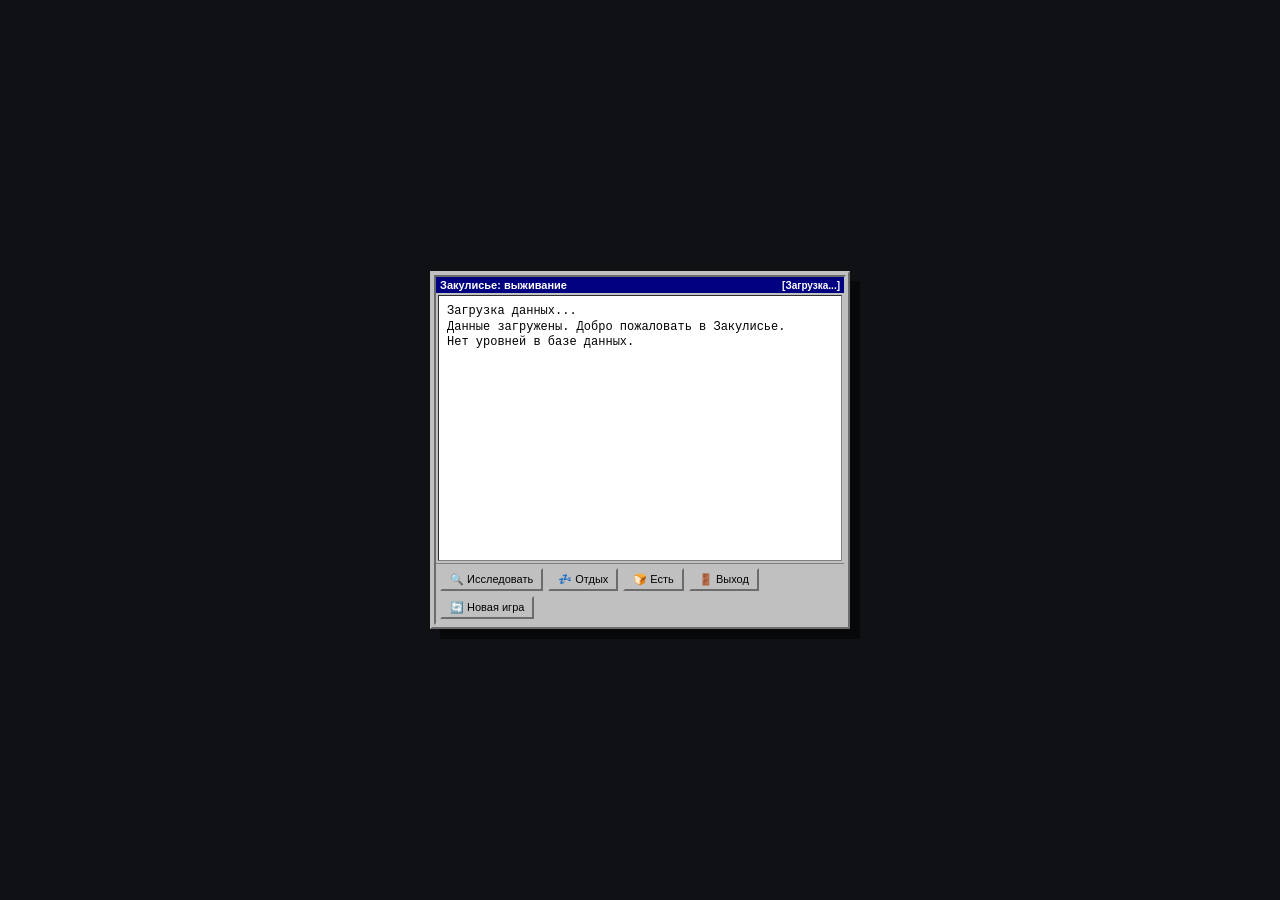
<file: game.html>
<!DOCTYPE html>
<html lang="ru">
<head>
  <meta charset="UTF-8">
  <meta name="viewport" content="width=device-width, initial-scale=1.0, maximum-scale=1.0, user-scalable=yes">
  <title>Закулисье: выживание</title>
  <style>
    * { margin:0; padding:0; box-sizing:border-box; }
    body {
      background: #0f1115;
      font-family: 'Segoe UI', 'Inter', system-ui, sans-serif;
      display: flex;
      align-items: center;
      justify-content: center;
      height: 100vh;
      overflow: hidden;
    }
    .game-window {
      width: 420px;
      background: #c0c0c0;
      border: 2px outset #c0c0c0;
      padding: 2px;
      font-family: "MS Sans Serif", "Tahoma", sans-serif;
      font-size: 11px;
      color: #000;
      box-shadow: 10px 10px 0px rgba(0,0,0,0.5);
    }
    .game-card {
      display: flex;
      flex-direction: column;
      width: 100%;
      height: 350px;
      background: #c0c0c0;
      border: 2px inset #c0c0c0;
      overflow: hidden;
    }
    .game-header {
      background: #000080;
      padding: 2px 4px;
      display: flex;
      align-items: center;
      justify-content: space-between;
      color: white;
      font-weight: bold;
    }
    .game-body {
      flex: 1;
      background: #fff;
      border: 1px inset #808080;
      margin: 2px;
      padding: 8px;
      font-family: "Courier New", monospace;
      font-size: 12px;
      overflow-y: auto;
      line-height: 1.3;
      position: relative;
    }
    .game-stats {
      position: absolute;
      bottom: 2px;
      left: 2px;
      right: 2px;
      background: #f0f0f0;
      border-top: 1px solid #808080;
      padding: 2px 4px;
      font-size: 10px;
      font-family: "MS Sans Serif", sans-serif;
    }
    .game-footer {
      background: #c0c0c0;
      padding: 4px;
      border-top: 1px solid #808080;
      display: flex;
      gap: 5px;
      flex-wrap: wrap;
    }
    .win-btn {
      background: #c0c0c0;
      border: 2px outset #c0c0c0;
      padding: 3px 8px;
      cursor: pointer;
      font-size: 11px;
    }
    .win-btn:active {
      border: 2px inset #c0c0c0;
    }
  </style>
</head>
<body>
<div class="game-window" id="gameWindow">
  <div class="game-card">
    <div class="game-header">
      <span>Закулисье: выживание</span>
      <span id="gameLevelId" style="font-size:10px;">[Загрузка...]</span>
    </div>
    <div class="game-body" id="gameLog">
      <div>Загрузка данных...</div>
    </div>
    <div class="game-footer">
      <button class="win-btn" id="btnExplore">🔍 Исследовать</button>
      <button class="win-btn" id="btnRest">💤 Отдых</button>
      <button class="win-btn" id="btnEat">🍞 Есть</button>
      <button class="win-btn" id="btnExit">🚪 Выход</button>
      <button class="win-btn" id="btnNewGame">🔄 Новая игра</button>
    </div>
  </div>
</div>

<script>
(function() {
  const API = {
    owner: () => localStorage.getItem('gh_owner'),
    repo: () => localStorage.getItem('gh_repo'),
    token: () => localStorage.getItem('gh_token'),
    headers: () => { const t = API.token(); return t ? { Authorization: `token ${t}` } : {}; },
    base: () => `https://api.github.com/repos/${API.owner()}/${API.repo()}/contents`,
    raw: (file) => `https://raw.githubusercontent.com/${API.owner()}/${API.repo()}/main/${file}?t=${Date.now()}`
  };

  let data = { levels: [], entities: [], items: [], foods: [] };
  let gameState = {
    hp: 100,
    hunger: 100,
    sleep: 100,
    currentLevelId: null,
    inventory: []
  };

  const gameLog = document.getElementById('gameLog');
  const gameLevelIdSpan = document.getElementById('gameLevelId');

  function addLog(msg) {
    gameLog.innerHTML += `<div>${msg}</div>`;
    gameLog.scrollTop = gameLog.scrollHeight;
  }

  function updateStats() {
    const stats = document.getElementById('gameStats');
    if (stats) stats.remove();
    const div = document.createElement('div');
    div.id = 'gameStats';
    div.className = 'game-stats';
    div.textContent = `HP: ${gameState.hp} | Сытость: ${gameState.hunger} | Сон: ${gameState.sleep} | Инвентарь: ${gameState.inventory.length} предметов`;
    gameLog.appendChild(div);
  }

  async function fetchFilesInFolder(folder) {
    if (!API.owner() || !API.repo()) return [];
    const url = `${API.base()}/${folder}`;
    try {
      const resp = await fetch(url, { headers: API.headers(), cache:'no-store' });
      if (!resp.ok) return [];
      const items = await resp.json();
      return Array.isArray(items) ? items.filter(f => f.type === 'file' && f.name.endsWith('.json')) : [];
    } catch(e) { return []; }
  }

  async function loadAllData() {
    try {
      const folders = ['levels', 'entities', 'items', 'foods'];
      data = { levels: [], entities: [], items: [], foods: [] };
      const downloadPromises = [];
      for (const folder of folders) {
        const files = await fetchFilesInFolder(folder);
        files.forEach(file => {
          downloadPromises.push((async () => {
            const resp = await fetch(file.download_url, { cache:'no-store' });
            if (resp.ok) {
              const obj = await resp.json();
              data[folder].push(obj);
            }
          })());
        });
      }
      await Promise.all(downloadPromises);
      return true;
    } catch(e) {
      addLog('Ошибка загрузки данных. Проверьте настройки GitHub.');
      return false;
    }
  }

  function startGame() {
    if (data.levels.length === 0) {
      addLog("Нет уровней в базе данных.");
      return;
    }
    const randomLevel = data.levels[Math.floor(Math.random() * data.levels.length)];
    gameState = {
      hp: 100,
      hunger: 100,
      sleep: 100,
      currentLevelId: randomLevel.id,
      inventory: []
    };
    gameLog.innerHTML = '';
    addLog(`Вы попали на уровень "${randomLevel.title}" (ID: ${randomLevel.id}).`);
    addLog(`Класс опасности: ${randomLevel.cls}`);
    gameLevelIdSpan.textContent = `[Ур. ${randomLevel.id}]`;
    updateStats();
  }

  function explore() {
    const level = data.levels.find(l => l.id === gameState.currentLevelId);
    if (!level) return;
    const roll = Math.random();
    addLog("Вы осматриваетесь...");
    
    if (roll < 0.3 * (level.stats?.resources || 3) / 5) {
      const possibleItems = data.items.filter(i => level.itemIds?.includes(i.id));
      if (possibleItems.length > 0) {
        const item = possibleItems[Math.floor(Math.random() * possibleItems.length)];
        gameState.inventory.push(item);
        addLog(`Найдено: ${item.name} (${item.id}).`);
      } else {
        addLog("Ничего полезного.");
      }
    } else if (roll < 0.5) {
      const possibleFoods = data.foods.filter(f => level.foodIds?.includes(f.id));
      if (possibleFoods.length > 0) {
        const food = possibleFoods[Math.floor(Math.random() * possibleFoods.length)];
        gameState.inventory.push(food);
        addLog(`Найдена еда: ${food.name} (${food.id}).`);
      } else {
        addLog("Крошки, но не еда.");
      }
    } else if (roll < 0.7) {
      const possibleEntities = data.entities.filter(e => level.ent?.includes(e.id));
      if (possibleEntities.length > 0) {
        const entity = possibleEntities[Math.floor(Math.random() * possibleEntities.length)];
        addLog(`Встречена сущность: ${entity.name} (класс ${entity.cls}).`);
        const entityDanger = parseInt(entity.cls) || 0;
        if (entityDanger >= 2) {
          const damage = entityDanger * 10 + Math.floor(Math.random() * 10);
          gameState.hp -= damage;
          addLog(`Атака! -${damage} HP.`);
          if (gameState.hp <= 0) {
            addLog("Вы погибли. Игра окончена.");
            gameState.hp = 0;
          }
        } else {
          addLog("Сущность не агрессивна.");
        }
      } else {
        addLog("Тишина.");
      }
    } else {
      addLog("Ничего интересного.");
    }
    
    gameState.hunger = Math.max(0, gameState.hunger - 10);
    gameState.sleep = Math.max(0, gameState.sleep - 8);
    if (gameState.hunger <= 0) { addLog("Вы умираете от голода!"); gameState.hp = 0; }
    if (gameState.sleep <= 0) { addLog("Потеря сознания."); gameState.hp = Math.max(0, gameState.hp - 20); }
    updateStats();
  }

  function rest() {
    addLog("Вы отдыхаете...");
    gameState.sleep = Math.min(100, gameState.sleep + 30);
    gameState.hp = Math.min(100, gameState.hp + 10);
    gameState.hunger = Math.max(0, gameState.hunger - 5);
    updateStats();
  }

  function eat() {
    const foodItems = gameState.inventory.filter(item => data.foods.includes(item));
    if (foodItems.length === 0) {
      addLog("Нет еды.");
      return;
    }
    const food = foodItems[0];
    gameState.inventory = gameState.inventory.filter(i => i !== food);
    const calories = food.stats?.calories || 200;
    gameState.hunger = Math.min(100, gameState.hunger + calories / 10);
    addLog(`Вы съели ${food.name}.`);
    updateStats();
  }

  function findExit() {
    const level = data.levels.find(l => l.id === gameState.currentLevelId);
    if (!level) return;
    const outIds = level.out ? level.out.split(',').map(s => s.trim()) : [];
    if (outIds.length === 0) {
      addLog("Выходов нет.");
      return;
    }
    const chance = 0.3 + (level.stats?.navigation || 1) * 0.1;
    if (Math.random() < chance) {
      const nextId = outIds[Math.floor(Math.random() * outIds.length)];
      const nextLevel = data.levels.find(l => l.id === nextId);
      if (nextLevel) {
        gameState.currentLevelId = nextLevel.id;
        gameLevelIdSpan.textContent = `[Ур. ${nextLevel.id}]`;
        addLog(`Переход на уровень "${nextLevel.title}" (ID: ${nextLevel.id}).`);
      } else {
        addLog("Выход в никуда...");
      }
    } else {
      addLog("Не удалось найти выход.");
    }
    updateStats();
  }

  document.getElementById('btnExplore').addEventListener('click', explore);
  document.getElementById('btnRest').addEventListener('click', rest);
  document.getElementById('btnEat').addEventListener('click', eat);
  document.getElementById('btnExit').addEventListener('click', findExit);
  document.getElementById('btnNewGame').addEventListener('click', startGame);

  (async () => {
    const success = await loadAllData();
    if (success) {
      addLog("Данные загружены. Добро пожаловать в Закулисье.");
      startGame();
    } else {
      addLog("Не удалось загрузить данные.");
    }
  })();
})();
</script>
</body>
</html>
</file>
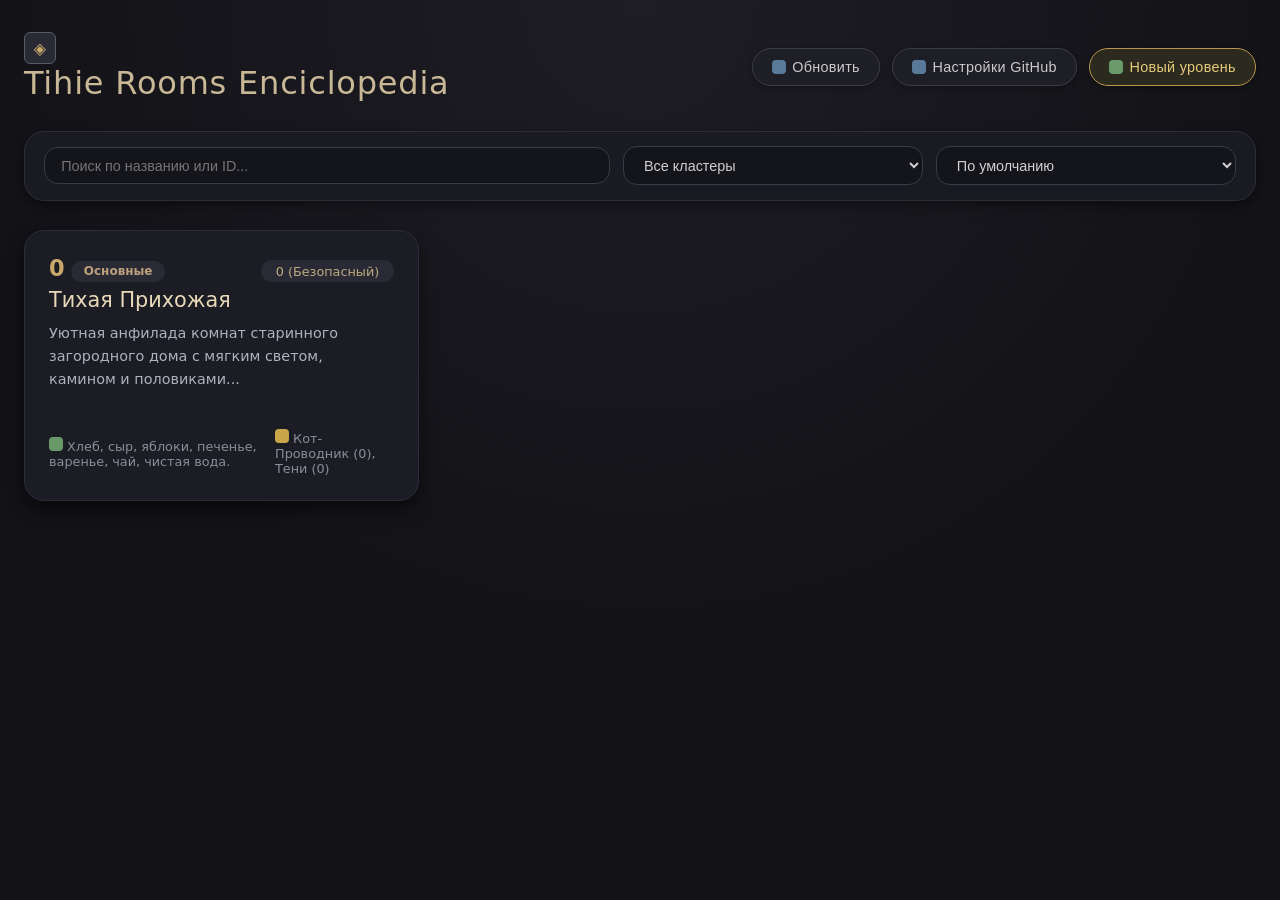
<file: tihiy (2).html>
<!DOCTYPE html>
<html lang="ru">
<head>
    <meta charset="UTF-8">
    <meta name="viewport" content="width=device-width, initial-scale=1.0, maximum-scale=1.0, user-scalable=yes">
    <title>Tihie Rooms Enciclopedia</title>
    <style>
        * {
            margin: 0;
            padding: 0;
            box-sizing: border-box;
        }

        body {
            font-family: 'Segoe UI', 'Inter', system-ui, -apple-system, sans-serif;
            min-height: 100vh;
            background: #121217;
            background-image: radial-gradient(circle at 50% 0%, #1e1d24 0%, #121217 60%);
            color: #d4d4dc;
            padding: 2rem 1.5rem;
            display: flex;
            flex-direction: column;
            align-items: center;
        }

        .container {
            max-width: 1400px;
            width: 100%;
        }

        .header {
            display: flex;
            flex-wrap: wrap;
            align-items: center;
            justify-content: space-between;
            margin-bottom: 1.8rem;
            gap: 1rem;
        }

        .logo h1 {
            font-size: 2rem;
            font-weight: 500;
            letter-spacing: 0.8px;
            color: #c9b896;
            display: flex;
            align-items: center;
            gap: 0.5rem;
        }

        .logo-icon {
            display: inline-flex;
            align-items: center;
            justify-content: center;
            width: 32px;
            height: 32px;
            background: #2a2a35;
            border-radius: 6px;
            border: 1px solid #5a5a6a;
        }

        .actions {
            display: flex;
            gap: 0.75rem;
            flex-wrap: wrap;
            align-items: center;
        }

        .btn {
            background: #1e1e26;
            border: 1px solid #3d3d4a;
            color: #cacaca;
            padding: 0.6rem 1.2rem;
            border-radius: 40px;
            font-weight: 500;
            font-size: 0.9rem;
            cursor: pointer;
            transition: all 0.2s;
            display: inline-flex;
            align-items: center;
            gap: 0.4rem;
            letter-spacing: 0.3px;
            box-shadow: 0 2px 6px rgba(0,0,0,0.3);
        }

        .btn:hover {
            background: #262630;
            border-color: #c9a86c;
            color: #e8dcc8;
            box-shadow: 0 6px 14px rgba(0,0,0,0.5);
        }

        .btn.primary {
            background: #2c2a1f;
            border-color: #b8974c;
            color: #e5c97a;
        }

        .btn.primary:hover {
            background: #3a3528;
        }

        .color-dot {
            display: inline-block;
            width: 14px;
            height: 14px;
            border-radius: 4px;
            background: #777;
        }
        .dot-green { background: #6a9a6a; }
        .dot-yellow { background: #c9a64a; }
        .dot-blue { background: #5a7a9a; }
        .dot-orange { background: #b9774a; }
        .dot-red { background: #a95a5a; }
        .dot-gray { background: #6a6a7a; }

        .filters-bar {
            display: flex;
            flex-wrap: wrap;
            gap: 0.8rem;
            margin-bottom: 1.8rem;
            background: #1a1a22;
            padding: 0.9rem 1.2rem;
            border-radius: 20px;
            border: 1px solid #2e2e3a;
            align-items: center;
            box-shadow: 0 4px 12px rgba(0,0,0,0.4);
        }

        .filters-bar input,
        .filters-bar select {
            padding: 0.6rem 1rem;
            background: #14141b;
            border: 1px solid #3a3a48;
            border-radius: 14px;
            color: #d0d0d0;
            font-size: 0.9rem;
            outline: none;
            transition: 0.2s;
        }

        .filters-bar input:focus,
        .filters-bar select:focus {
            border-color: #c9a86c;
            background: #1a1a24;
        }

        .levels-grid {
            display: grid;
            grid-template-columns: repeat(auto-fill, minmax(320px, 1fr));
            gap: 1.5rem;
        }

        .level-card {
            background: #1c1c24;
            border: 1px solid #2d2d3a;
            border-radius: 20px;
            padding: 1.5rem;
            transition: all 0.25s;
            cursor: pointer;
            box-shadow: 0 8px 18px rgba(0,0,0,0.5);
            display: flex;
            flex-direction: column;
        }

        .level-card:hover {
            transform: translateY(-3px);
            border-color: #b8974c;
            box-shadow: 0 14px 28px rgba(0,0,0,0.7);
        }

        .card-header {
            display: flex;
            justify-content: space-between;
            align-items: baseline;
            margin-bottom: 0.4rem;
        }

        .level-id {
            font-size: 1.4rem;
            font-weight: 600;
            color: #c9a86c;
        }

        .class-badge {
            background: #2a2a36;
            padding: 0.2rem 0.9rem;
            border-radius: 16px;
            font-size: 0.8rem;
            font-weight: 500;
            color: #bcaa7c;
        }

        .level-title {
            font-size: 1.3rem;
            font-weight: 500;
            margin-bottom: 0.6rem;
            color: #e8d9b8;
        }

        .level-desc {
            font-size: 0.9rem;
            color: #b0b0be;
            line-height: 1.6;
            margin-bottom: 1rem;
            white-space: pre-wrap;
            word-break: break-word;
            flex: 1;
            overflow: hidden;
            display: -webkit-box;
            -webkit-line-clamp: 4;
            -webkit-box-orient: vertical;
        }

        .card-images {
            display: flex;
            gap: 0.4rem;
            flex-wrap: wrap;
            margin: 0.5rem 0;
        }
        .card-images img {
            width: 60px;
            height: 60px;
            object-fit: cover;
            border-radius: 10px;
            border: 1px solid #3a3a4a;
        }

        .cluster-tag {
            font-size: 0.75rem;
            background: #2a2a35;
            padding: 0.2rem 0.8rem;
            border-radius: 12px;
            color: #bca07c;
            margin-left: 0.4rem;
        }

        .card-footer {
            display: flex;
            justify-content: space-between;
            align-items: center;
            margin-top: 0.4rem;
            font-size: 0.8rem;
            color: #8c8c9a;
        }

        /* Модальные окна */
        .modal {
            display: none;
            position: fixed;
            top: 0; left: 0; width: 100%; height: 100%;
            background: rgba(0,0,0,0.65);
            backdrop-filter: blur(6px);
            align-items: center;
            justify-content: center;
            z-index: 100;
            padding: 1rem;
        }
        .modal.active {
            display: flex;
        }

        .modal-content {
            background: #1c1c24;
            border: 1px solid #3d3d4a;
            border-radius: 24px;
            padding: 2rem;
            max-width: 850px;
            width: 100%;
            max-height: 90vh;
            overflow-y: auto;
            box-shadow: 0 20px 40px rgba(0,0,0,0.6);
        }

        .view-content h2 {
            color: #c9a86c;
            margin-bottom: 0.5rem;
        }
        .view-content .class-tag {
            background: #2a2a36;
            padding: 0.4rem 1.2rem;
            border-radius: 20px;
            font-weight: 600;
            color: #cfc19e;
            display: inline-block;
            margin-bottom: 1rem;
        }
        .view-section {
            margin: 1.2rem 0;
        }
        .view-section h3 {
            color: #b8974c;
            font-size: 1rem;
            text-transform: uppercase;
            letter-spacing: 0.5px;
            margin-bottom: 0.3rem;
            display: flex;
            align-items: center;
            gap: 0.5rem;
        }
        .view-section p, .view-section div {
            color: #cbcbd4;
            line-height: 1.7;
            white-space: pre-wrap;
            font-size: 0.95rem;
        }
        .view-images img {
            max-width: 220px;
            border-radius: 14px;
            margin: 0.4rem;
            border: 1px solid #3d3d4a;
        }

        .form-group {
            margin-bottom: 1.2rem;
        }
        .form-group label {
            display: block;
            font-size: 0.85rem;
            margin-bottom: 0.3rem;
            color: #b0b0be;
            font-weight: 500;
            display: flex;
            align-items: center;
            gap: 0.4rem;
        }
        .form-group input,
        .form-group textarea {
            width: 100%;
            padding: 0.8rem 1rem;
            background: #14141b;
            border: 1px solid #3a3a48;
            border-radius: 14px;
            color: #d0d0d0;
            font-size: 0.9rem;
            outline: none;
            font-family: inherit;
            transition: 0.2s;
        }
        .form-group textarea {
            resize: vertical;
            min-height: 90px;
        }
        .form-group textarea.large {
            min-height: 150px;
        }
        .form-group input:focus,
        .form-group textarea:focus {
            border-color: #c9a86c;
            background: #1a1a24;
        }

        .image-entry {
            display: flex;
            gap: 0.5rem;
            margin-bottom: 0.5rem;
            align-items: center;
        }
        .modal-actions {
            display: flex;
            justify-content: flex-end;
            gap: 0.7rem;
            margin-top: 1.5rem;
            border-top: 1px solid #3d3d4a;
            padding-top: 1.2rem;
        }

        .settings-bar {
            display: flex;
            flex-wrap: wrap;
            gap: 0.5rem;
            margin: 1rem 0 1.5rem;
            background: #1a1a22;
            padding: 1rem;
            border-radius: 16px;
            border: 1px solid #2e2e3a;
        }
        .settings-bar input {
            padding: 0.6rem 0.9rem;
            background: #14141b;
            border: 1px solid #3a3a48;
            border-radius: 10px;
            color: #d0d0d0;
            font-size: 0.85rem;
            outline: none;
            flex: 1;
            min-width: 140px;
        }
    </style>
</head>
<body>
<div class="container">
    <div class="header">
        <div class="logo">
            <span class="logo-icon"><span style="color:#c9a86c; font-weight:bold;">◈</span></span>
            <h1>Tihie Rooms Enciclopedia</h1>
        </div>
        <div class="actions">
            <button class="btn" id="refreshBtn"><span class="color-dot dot-blue"></span> Обновить</button>
            <button class="btn" id="settingsBtn"><span class="color-dot dot-blue"></span> Настройки GitHub</button>
            <button class="btn primary" id="addLevelBtn"><span class="color-dot dot-green"></span> Новый уровень</button>
        </div>
    </div>

    <div id="settingsPanel" style="display: none;" class="settings-bar">
        <input type="text" id="ownerInput" placeholder="Username репозитория" />
        <input type="text" id="repoInput" placeholder="Название репозитория" />
        <input type="text" id="pathInput" placeholder="Путь к JSON (levels.json)" value="levels.json" />
        <input type="password" id="tokenInput" placeholder="GitHub Token (classic)" />
        <button class="btn" id="saveSettingsBtn"><span class="color-dot dot-blue"></span> Сохранить</button>
    </div>

    <div class="filters-bar">
        <input type="text" id="searchInput" placeholder="Поиск по названию или ID..." style="flex:2; min-width:200px;" />
        <select id="clusterFilter" style="flex:1;">
            <option value="">Все кластеры</option>
        </select>
        <select id="sortSelect" style="flex:1;">
            <option value="default">По умолчанию</option>
            <option value="id_asc">ID (возр.)</option>
            <option value="id_desc">ID (убыв.)</option>
            <option value="name_asc">Название (А-Я)</option>
            <option value="name_desc">Название (Я-А)</option>
            <option value="class_asc">Класс (0→5)</option>
            <option value="class_desc">Класс (5→0)</option>
        </select>
    </div>

    <div class="levels-grid" id="levelsGrid"></div>
</div>

<!-- Просмотр уровня -->
<div class="modal" id="viewModal">
    <div class="modal-content view-content" id="viewContent"></div>
</div>

<!-- Редактирование -->
<div class="modal" id="editModal">
    <div class="modal-content">
        <h2 id="modalTitle">Новый уровень</h2>
        <div class="form-group"><label>ID уровня</label><input type="text" id="levelId" placeholder="например, 222"></div>
        <div class="form-group"><label>Название</label><input type="text" id="levelName" placeholder="Название уровня"></div>
        <div class="form-group"><label>Кластер</label><input type="text" id="levelCluster" placeholder="Основные, Подуровни..."></div>
        <div class="form-group"><label>Класс</label><input type="text" id="levelClass" placeholder="0 (Безопасный)"></div>
        <div class="form-group"><label>Описание</label><textarea id="levelDesc" class="large" placeholder="Подробное описание..."></textarea></div>
        <div class="form-group"><label><span class="color-dot dot-green"></span> Пища и вода</label><textarea id="levelFood" rows="3" placeholder="Хлеб, сыр..."></textarea></div>
        <div class="form-group"><label><span class="color-dot dot-yellow"></span> Сущности (через запятую)</label><textarea id="levelEntities" rows="2" placeholder="Кот-Проводник (0), Тени (0)"></textarea></div>
        <div class="form-group"><label><span class="color-dot dot-blue"></span> Входы</label><textarea id="levelIn" rows="3" placeholder="Как попасть..."></textarea></div>
        <div class="form-group"><label><span class="color-dot dot-orange"></span> Выходы</label><textarea id="levelOut" rows="3" placeholder="Как уйти..."></textarea></div>

        <div id="imagesContainer">
            <label style="color:#b0b0be; font-size:0.85rem;"><span class="color-dot dot-gray"></span> Изображения (URL + описание)</label>
            <div class="image-entry">
                <input type="text" class="image-url" placeholder="https://...">
                <input type="text" class="image-desc" placeholder="Описание">
            </div>
        </div>
        <button class="btn" id="addImageField" style="margin-top:0.3rem;"><span class="color-dot dot-green"></span> Добавить изображение</button>

        <div class="modal-actions">
            <button class="btn" id="cancelEditBtn"><span class="color-dot dot-red"></span> Отмена</button>
            <button class="btn primary" id="saveLevelBtn"><span class="color-dot dot-green"></span> Сохранить и закоммитить</button>
        </div>
    </div>
</div>

<script>
    (function() {
        const grid = document.getElementById('levelsGrid');
        const searchInput = document.getElementById('searchInput');
        const clusterFilter = document.getElementById('clusterFilter');
        const sortSelect = document.getElementById('sortSelect');
        const viewModal = document.getElementById('viewModal');
        const viewContent = document.getElementById('viewContent');
        const editModal = document.getElementById('editModal');

        const addBtn = document.getElementById('addLevelBtn');
        const refreshBtn = document.getElementById('refreshBtn');
        const settingsBtn = document.getElementById('settingsBtn');
        const settingsPanel = document.getElementById('settingsPanel');
        const saveSettingsBtn = document.getElementById('saveSettingsBtn');
        const cancelEditBtn = document.getElementById('cancelEditBtn');
        const saveLevelBtn = document.getElementById('saveLevelBtn');
        const addImageBtn = document.getElementById('addImageField');
        const imagesContainer = document.getElementById('imagesContainer');

        const ownerInput = document.getElementById('ownerInput');
        const repoInput = document.getElementById('repoInput');
        const pathInput = document.getElementById('pathInput');
        const tokenInput = document.getElementById('tokenInput');
        const levelId = document.getElementById('levelId');
        const levelName = document.getElementById('levelName');
        const levelCluster = document.getElementById('levelCluster');
        const levelClass = document.getElementById('levelClass');
        const levelDesc = document.getElementById('levelDesc');
        const levelFood = document.getElementById('levelFood');
        const levelEntities = document.getElementById('levelEntities');
        const levelIn = document.getElementById('levelIn');
        const levelOut = document.getElementById('levelOut');

        let levels = [];
        let editingId = null;

        const defaultLevel0 = {
            id: "0", title: "Тихая Прихожая", cluster: "Основные", cls: "0 (Безопасный)",
            desc: "Уютная анфилада комнат старинного загородного дома с мягким светом, камином и половиками...",
            food: "Хлеб, сыр, яблоки, печенье, варенье, чай, чистая вода.",
            ent: ["Кот-Проводник (0)","Тени (0)"],
            in: "Провал сквозь реальность в момент стресса; сон в кресле с книгой.",
            out: "Двери в уровни 1, 11, 228, 229, 250.",
            images: []
        };

        function loadSettings() {
            ownerInput.value = localStorage.getItem('gh_owner') || '';
            repoInput.value = localStorage.getItem('gh_repo') || '';
            pathInput.value = localStorage.getItem('gh_path') || 'levels.json';
            tokenInput.value = localStorage.getItem('gh_token') || '';
        }
        loadSettings();

        saveSettingsBtn.addEventListener('click', () => {
            localStorage.setItem('gh_owner', ownerInput.value.trim());
            localStorage.setItem('gh_repo', repoInput.value.trim());
            localStorage.setItem('gh_path', pathInput.value.trim() || 'levels.json');
            localStorage.setItem('gh_token', tokenInput.value.trim());
            alert('Настройки сохранены.');
            settingsPanel.style.display = 'none';
        });
        settingsBtn.addEventListener('click', () => {
            settingsPanel.style.display = settingsPanel.style.display === 'none' ? 'flex' : 'none';
        });

        // Обновлённая загрузка (без кэша, с timestamp)
        async function fetchLevels() {
            const owner = localStorage.getItem('gh_owner');
            const repo = localStorage.getItem('gh_repo');
            const path = localStorage.getItem('gh_path') || 'levels.json';
            if (!owner || !repo) return [defaultLevel0];
            try {
                const url = `https://raw.githubusercontent.com/${owner}/${repo}/main/${path}?t=${Date.now()}`;
                const resp = await fetch(url, { cache: 'no-store' });
                if (!resp.ok) throw new Error('not found');
                const data = await resp.json();
                return Array.isArray(data) && data.length ? data : [defaultLevel0];
            } catch (e) { return [defaultLevel0]; }
        }

        function getClassNumber(cls) {
            const m = cls.match(/^(\d+)/);
            return m ? parseInt(m[1]) : 999;
        }
        function sortLevels(arr, key) {
            const a = [...arr];
            switch(key) {
                case 'id_asc': return a.sort((x,y)=>x.id.localeCompare(y.id, undefined, {numeric:true}));
                case 'id_desc': return a.sort((x,y)=>y.id.localeCompare(x.id, undefined, {numeric:true}));
                case 'name_asc': return a.sort((x,y)=>x.title.localeCompare(y.title));
                case 'name_desc': return a.sort((x,y)=>y.title.localeCompare(x.title));
                case 'class_asc': return a.sort((x,y)=>getClassNumber(x.cls)-getClassNumber(y.cls));
                case 'class_desc': return a.sort((x,y)=>getClassNumber(y.cls)-getClassNumber(x.cls));
                default: return a;
            }
        }

        function getFilteredLevels() {
            const s = searchInput.value.toLowerCase().trim();
            const c = clusterFilter.value;
            let f = levels.filter(l => (!s || l.title.toLowerCase().includes(s) || l.id.includes(s)) && (!c || l.cluster===c));
            return sortLevels(f, sortSelect.value);
        }

        function renderCards() {
            const display = getFilteredLevels();
            if (!display.length) { grid.innerHTML = '<div style="color:#8c8c9a; padding:2rem;">Ничего не найдено.</div>'; return; }
            grid.innerHTML = display.map(l => {
                const imgs = (l.images||[]).map(img => `<img src="${img.url}" onerror="this.style.display='none'">`).join('');
                return `<div class="level-card" data-id="${l.id}">
                    <div class="card-header"><span class="level-id">${l.id}<span class="cluster-tag">${l.cluster||'—'}</span></span><span class="class-badge">${l.cls||'?'}</span></div>
                    <div class="level-title">${l.title}</div>
                    <div class="level-desc">${l.desc||''}</div>
                    <div class="card-images">${imgs}</div>
                    <div class="card-footer"><span><span class="color-dot dot-green"></span> ${(l.food||'').split('\n')[0]}</span><span><span class="color-dot dot-yellow"></span> ${(l.ent||[]).join(', ')}</span></div>
                </div>`;
            }).join('');
            document.querySelectorAll('.level-card').forEach(card => {
                card.addEventListener('click', e => {
                    const id = card.dataset.id;
                    const lvl = levels.find(l=>l.id===id);
                    if(lvl) openView(lvl);
                });
            });
        }

        function updateClusterFilter() {
            const clusters = [...new Set(levels.map(l=>l.cluster||'Без кластера'))].sort();
            clusterFilter.innerHTML = '<option value="">Все кластеры</option>' + clusters.map(c=>`<option value="${c}">${c}</option>`).join('');
        }

        function openView(level) {
            const imgs = (level.images||[]).map(img => `<div style="display:inline-block;text-align:center;"><img src="${img.url}" style="max-width:240px;" onerror="this.style.display='none'"><br><small>${img.description||''}</small></div>`).join('') || 'Нет изображений';
            viewContent.innerHTML = `
                <h2>Уровень ${level.id} — «${level.title}»</h2>
                <span class="class-tag">Класс: ${level.cls}</span> <span class="cluster-tag">${level.cluster||'—'}</span>
                <div class="view-section"><h3>Описание</h3><p>${level.desc}</p></div>
                <div class="view-section"><h3><span class="color-dot dot-green"></span> Пища и вода</h3><p>${level.food}</p></div>
                <div class="view-section"><h3><span class="color-dot dot-yellow"></span> Сущности</h3><p>${level.ent ? level.ent.join(', ') : '—'}</p></div>
                <div class="view-section"><h3><span class="color-dot dot-blue"></span> Входы</h3><p>${level.in}</p></div>
                <div class="view-section"><h3><span class="color-dot dot-orange"></span> Выходы</h3><p>${level.out}</p></div>
                <div class="view-section"><h3><span class="color-dot dot-gray"></span> Изображения</h3><div>${imgs}</div></div>
                <div class="modal-actions">
                    <button class="btn" id="closeViewBtn"><span class="color-dot dot-red"></span> Закрыть</button>
                    <button class="btn primary" id="editFromViewBtn"><span class="color-dot dot-yellow"></span> Редактировать</button>
                </div>`;
            document.getElementById('closeViewBtn').onclick = ()=> viewModal.classList.remove('active');
            document.getElementById('editFromViewBtn').onclick = ()=> { viewModal.classList.remove('active'); openEditModal(level); };
            viewModal.classList.add('active');
        }
        viewModal.addEventListener('click', e => { if(e.target===viewModal) viewModal.classList.remove('active'); });

        function openEditModal(level=null) {
            editingId = level ? level.id : null;
            document.getElementById('modalTitle').textContent = level ? 'Редактировать' : 'Новый уровень';
            levelId.value = level?.id||'';
            levelName.value = level?.title||'';
            levelCluster.value = level?.cluster||'';
            levelClass.value = level?.cls||'';
            levelDesc.value = level?.desc||'';
            levelFood.value = level?.food||'';
            levelEntities.value = level?.ent ? level.ent.join(', ') : '';
            levelIn.value = level?.in||'';
            levelOut.value = level?.out||'';
            imagesContainer.querySelectorAll('.image-entry').forEach(e=>e.remove());
            if(level?.images) level.images.forEach(img=>addImageField(img.url, img.description));
            else addImageField('','');
            editModal.classList.add('active');
        }

        function closeEditModal() { editModal.classList.remove('active'); editingId=null; }
        cancelEditBtn.addEventListener('click', closeEditModal);
        editModal.addEventListener('click', e=>{ if(e.target===editModal) closeEditModal(); });

        function addImageField(url='', desc='') {
            const div = document.createElement('div'); div.className='image-entry';
            div.innerHTML = `<input type="text" class="image-url" placeholder="URL" value="${url}"><input type="text" class="image-desc" placeholder="Описание" value="${desc}"><button class="btn remove-image"><span class="color-dot dot-red"></span></button>`;
            div.querySelector('.remove-image').onclick = ()=> div.remove();
            imagesContainer.appendChild(div);
        }
        addImageBtn.addEventListener('click', ()=> addImageField('',''));

        function gatherFormData() {
            const imgs = []; document.querySelectorAll('.image-entry').forEach(e=>{
                const u=e.querySelector('.image-url').value.trim(), d=e.querySelector('.image-desc').value.trim();
                if(u) imgs.push({url:u, description:d});
            });
            return {
                id: levelId.value.trim(), title: levelName.value.trim(), cluster: levelCluster.value.trim(),
                cls: levelClass.value.trim(), desc: levelDesc.value.trim(), food: levelFood.value.trim(),
                ent: levelEntities.value.trim() ? levelEntities.value.split(',').map(s=>s.trim()) : [],
                in: levelIn.value.trim(), out: levelOut.value.trim(), images: imgs
            };
        }

        // Улучшенная отправка с актуальным SHA и обработкой конфликтов
        async function commitToGitHub(newLevels) {
            const owner = localStorage.getItem('gh_owner');
            const repo = localStorage.getItem('gh_repo');
            const path = localStorage.getItem('gh_path') || 'levels.json';
            const token = localStorage.getItem('gh_token');
            if (!owner || !repo || !token) {
                alert('Заполните настройки GitHub (owner, repo, token).');
                return false;
            }
            const url = `https://api.github.com/repos/${owner}/${repo}/contents/${path}`;
            const content = btoa(unescape(encodeURIComponent(JSON.stringify(newLevels, null, 2))));

            let sha = null;
            try {
                const getResp = await fetch(url, {
                    headers: { Authorization: `token ${token}` },
                    cache: 'no-store'
                });
                if (getResp.ok) {
                    const data = await getResp.json();
                    sha = data.sha;
                }
            } catch (e) {}

            const body = {
                message: `Update levels ${new Date().toISOString()}`,
                content: content,
                branch: 'main'
            };
            if (sha) body.sha = sha;

            const resp = await fetch(url, {
                method: 'PUT',
                headers: {
                    Authorization: `token ${token}`,
                    'Content-Type': 'application/json'
                },
                body: JSON.stringify(body)
            });

            if (!resp.ok) {
                const err = await resp.json();
                if (err.message && err.message.includes('SHA')) {
                    alert('Конфликт: кто-то изменил данные, пока вы редактировали. Перезагрузите страницу и попробуйте снова.');
                } else {
                    alert('Ошибка GitHub: ' + (err.message || 'Неизвестная ошибка'));
                }
                return false;
            }
            return true;
        }

        saveLevelBtn.addEventListener('click', async ()=>{
            const data = gatherFormData();
            if (!data.id || !data.title) { alert('ID и Название обязательны.'); return; }
            if (editingId) {
                const i = levels.findIndex(l => l.id === editingId);
                if (i !== -1) levels[i] = data;
            } else {
                levels.push(data);
            }
            if (await commitToGitHub(levels)) {
                alert('Сохранено. Нажмите «Обновить», чтобы увидеть изменения.');
                closeEditModal();
                updateClusterFilter();
                renderCards();
            } else {
                levels = await fetchLevels();
                updateClusterFilter();
                renderCards();
            }
        });

        addBtn.addEventListener('click', ()=> openEditModal(null));
        refreshBtn.addEventListener('click', async ()=> {
            levels = await fetchLevels();
            updateClusterFilter();
            renderCards();
            alert('Данные обновлены.');
        });
        searchInput.addEventListener('input', renderCards);
        clusterFilter.addEventListener('change', renderCards);
        sortSelect.addEventListener('change', renderCards);

        (async ()=>{
            levels = await fetchLevels();
            updateClusterFilter();
            renderCards();
        })();
    })();
</script>
</body>
</html>
</file>
